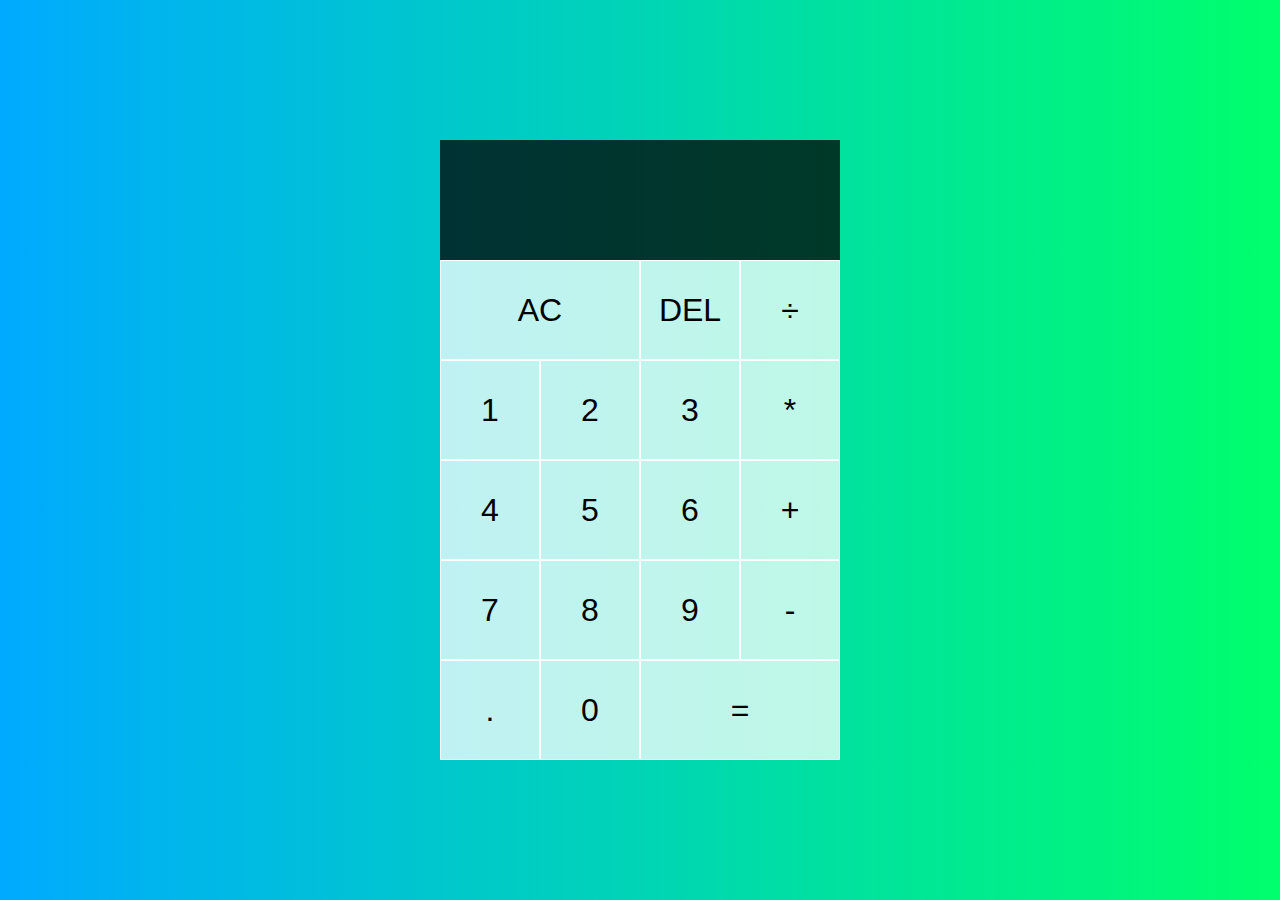
<file: calculator/index.html>
<!DOCTYPE html>
<html lang="en">
<head>     
  <meta charset="UTF-8">
  <meta name="viewport" content="width=device-width, initial-scale=1.0">
  <meta http-equiv="X-UA-Compatible" content="ie=edge">
  <title>Calculator</title>
  <link href="style.css" rel="stylesheet">
  <script src="main.js" defer></script>
</head>
<body>
  <div class="calculator-grid">
    <div class="output">
      <div id="data-previous-operand" class="previous-operand"></div>
      <div id="data-current-operand" class="current-operand"></div>
    </div>
    <button id="data-all-clear" class="span-two">AC</button>
    <button id="data-delete">DEL</button>
    <button id="data-operation">÷</button>
    <button id="data-number">1</button>
    <button id="data-number">2</button>
    <button id="data-number">3</button>
    <button id="data-operation">*</button>
    <button id="data-number">4</button>
    <button id="data-number">5</button>
    <button id="data-number">6</button>
    <button id="data-operation">+</button>
    <button id="data-number">7</button>
    <button id="data-number">8</button>
    <button id="data-number">9</button>
    <button id="data-operation">-</button>
    <button id="data-number">.</button>
    <button id="data-number">0</button>
    <button id="data-equals" class="span-two">=</button>
  </div>
</body>
<!-- Только базовая функциональность. Связь: tg: @road2grave" -->
</html>
</file>
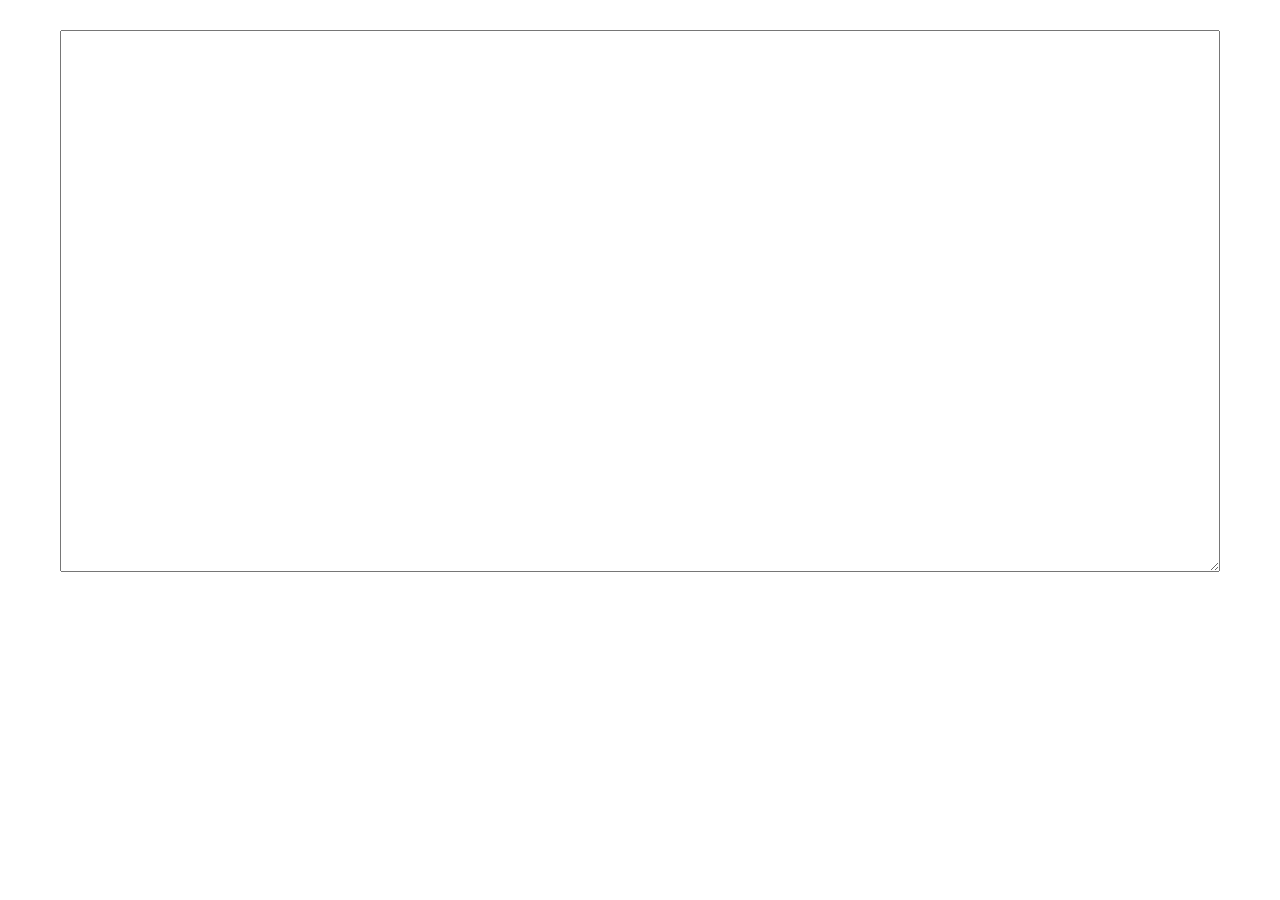
<file: virtual-keyboard/index.html>
<!DOCTYPE html>
<html lang="en">
<head>
  <meta charset="UTF-8">
  <meta name="viewport" content="width=device-width, initial-scale=1.0">
  <link href="https://fonts.googleapis.com/icon?family=Material+Icons" rel="stylesheet">
  <link rel="stylesheet" href="./style.css">
  <title>Vitrual Keyboard</title>
</head>
<body>
  <textarea class="use-keyboard-input"></textarea>
  <script src="./main.js"></script>
</body>
</html>
</file>
<file: calculator/style.css>
*, *::before, *::after {
  box-sizing: border-box;
  font-family: Gotham Rounded, sans-serif;
  font-weight: normal;
}
                  
body {
  padding: 0;
  margin: 0;
  background: linear-gradient(to right, #00AAFF, #00FF6C);
}

.calculator-grid { 
  display: grid;
  justify-content: center;
  align-content: center;
  min-height: 100vh;
  grid-template-columns: repeat(4, 100px);
  grid-template-rows: minmax(120px, auto) repeat(5, 100px);
}

.calculator-grid > button {
  cursor: pointer;
  font-size: 2rem;
  border: 1px solid white;
  outline: none;
  background-color: rgba(255, 255, 255, .75);
}

.calculator-grid > button:hover {
  background-color: rgba(255, 255, 255, .9);
}

.span-two {
  grid-column: span 2;
}

.output {
  grid-column: 1 / -1;
  background-color: rgba(0, 0, 0, .75);
  display: flex;
  align-items: flex-end;
  justify-content: space-around;
  flex-direction: column;
  padding: 10px;
  word-wrap: break-word;
  word-break: break-all;
}

.output .previous-operand {
  color: rgba(255, 255, 255, .75);
  font-size: 1.5rem;
}

.output .current-operand {
  color: white;
  font-size: 2.5rem;
}
</file>
<file: virtual-keyboard/style.css>
.use-keyboard-input{
  display: block;
  width: 90%;
  margin: 30px auto;
  padding: 10px;
  font-size: 20px;
  height: calc(100vh - 380px);
  min-height: 300px;
}

.keyboard {
  position: fixed;
  left: 0;
  bottom: 0;
  width: 100%;
  padding: 5px 0;
  background: #004134;
  box-shadow: 0 0 50px rgba(0, 0, 0, 0.5);
  user-select: none;
  transition: bottom 0.4s;
}

.keyboard--hidden {
  bottom: -100%;
}

.keyboard__keys {
  text-align: center;
}

.keyboard__key {
  height: 45px;
  width: 6%;
  max-width: 90px;
  margin: 3px;
  border-radius: 4px;
  border: none;
  background: rgba(255, 255, 255, 0.2);
  color: #ffffff;
  font-size: 1.05rem;
  outline: none;
  cursor: pointer;
  display: inline-flex;
  align-items: center;
  justify-content: center;
  vertical-align: top;
  padding: 0;
  -webkit-tap-highlight-color: transparent;
  position: relative;
}

.keyboard__key:active {
  background: rgba(255, 255, 255, 0.12);
}

.keyboard__key--wide {
  width: 12%;
}

.keyboard__key--extra-wide {
  width: 36%;
  max-width: 500px;
}

.keyboard__key--activatable::after {
  content: '';
  top: 10px;
  right: 10px;
  position: absolute;
  width: 8px;
  height: 8px;
  background: rgba(0, 0, 0, 0.4);
  border-radius: 50%;
}

.keyboard__key--active::after {
  background: #08ff00;
}

.keyboard__key--dark {
  background: rgba(0, 0, 0, 0.25);
}
</file>
